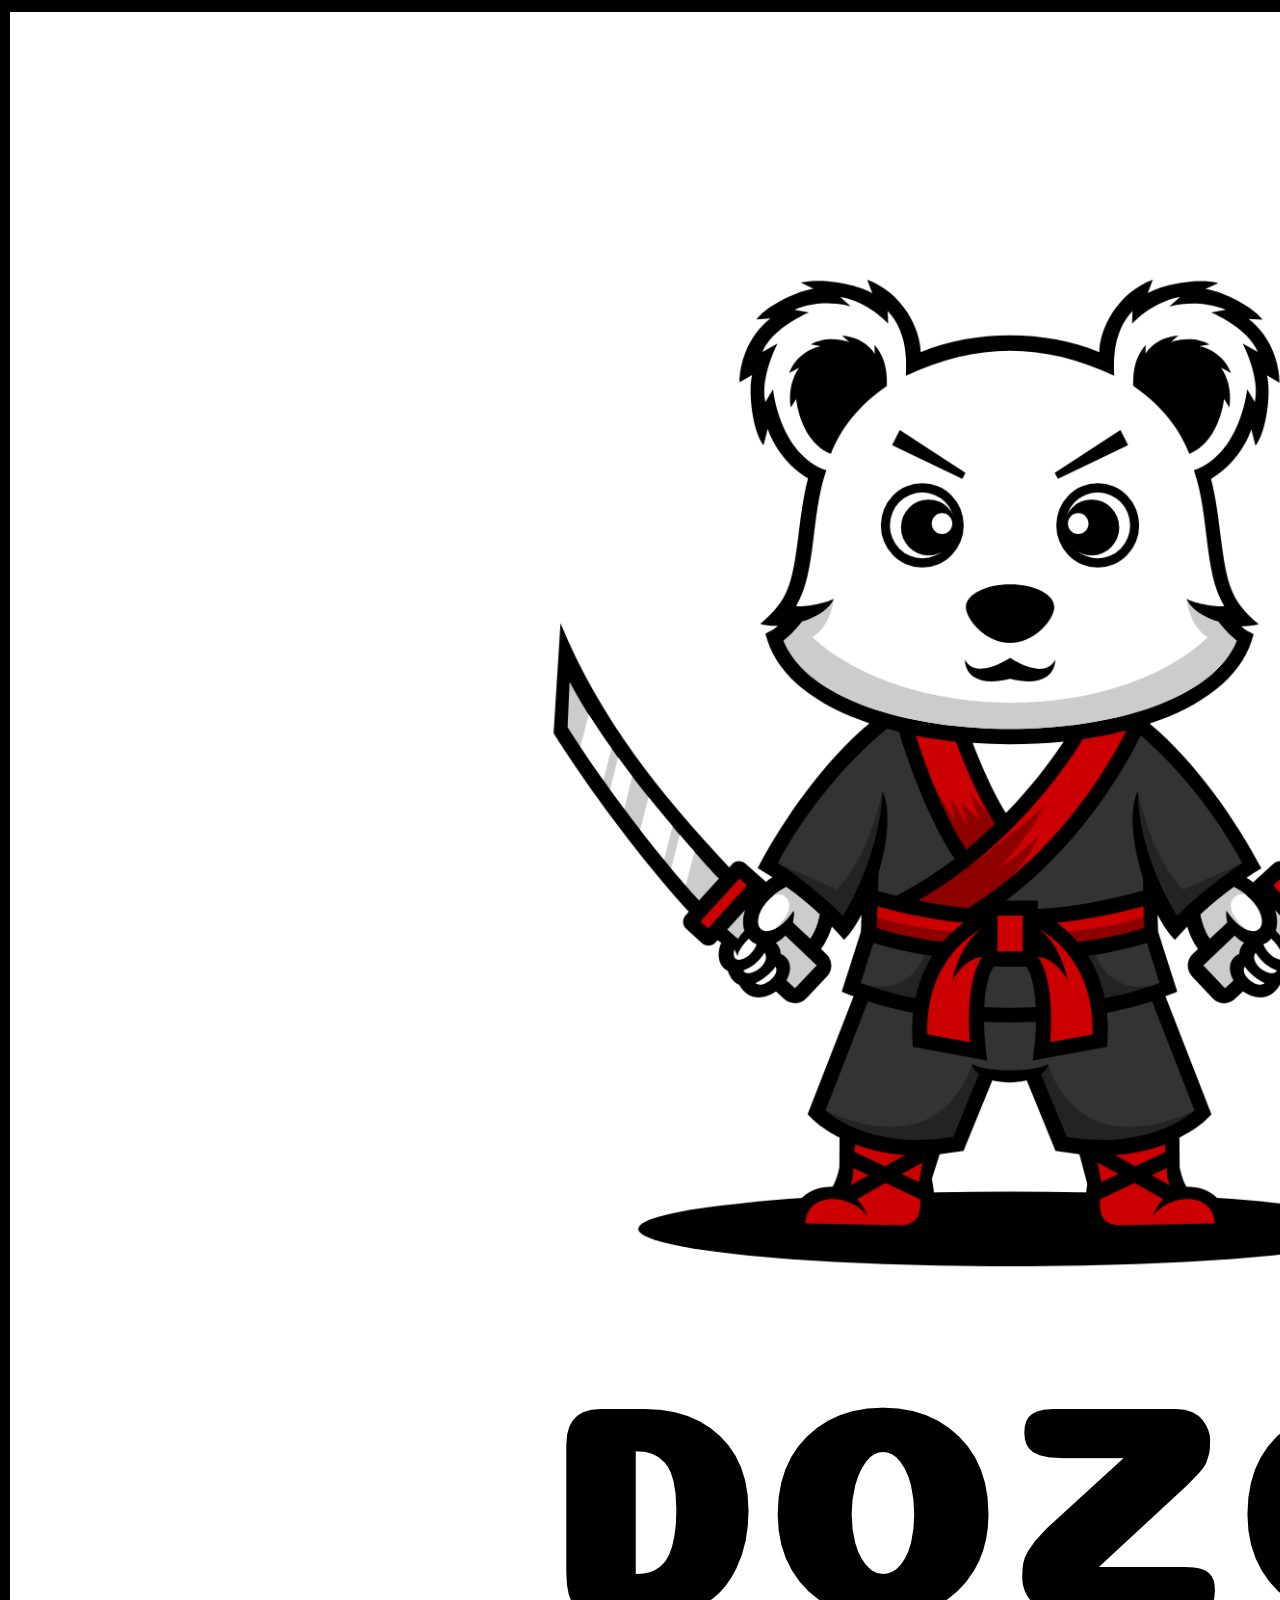
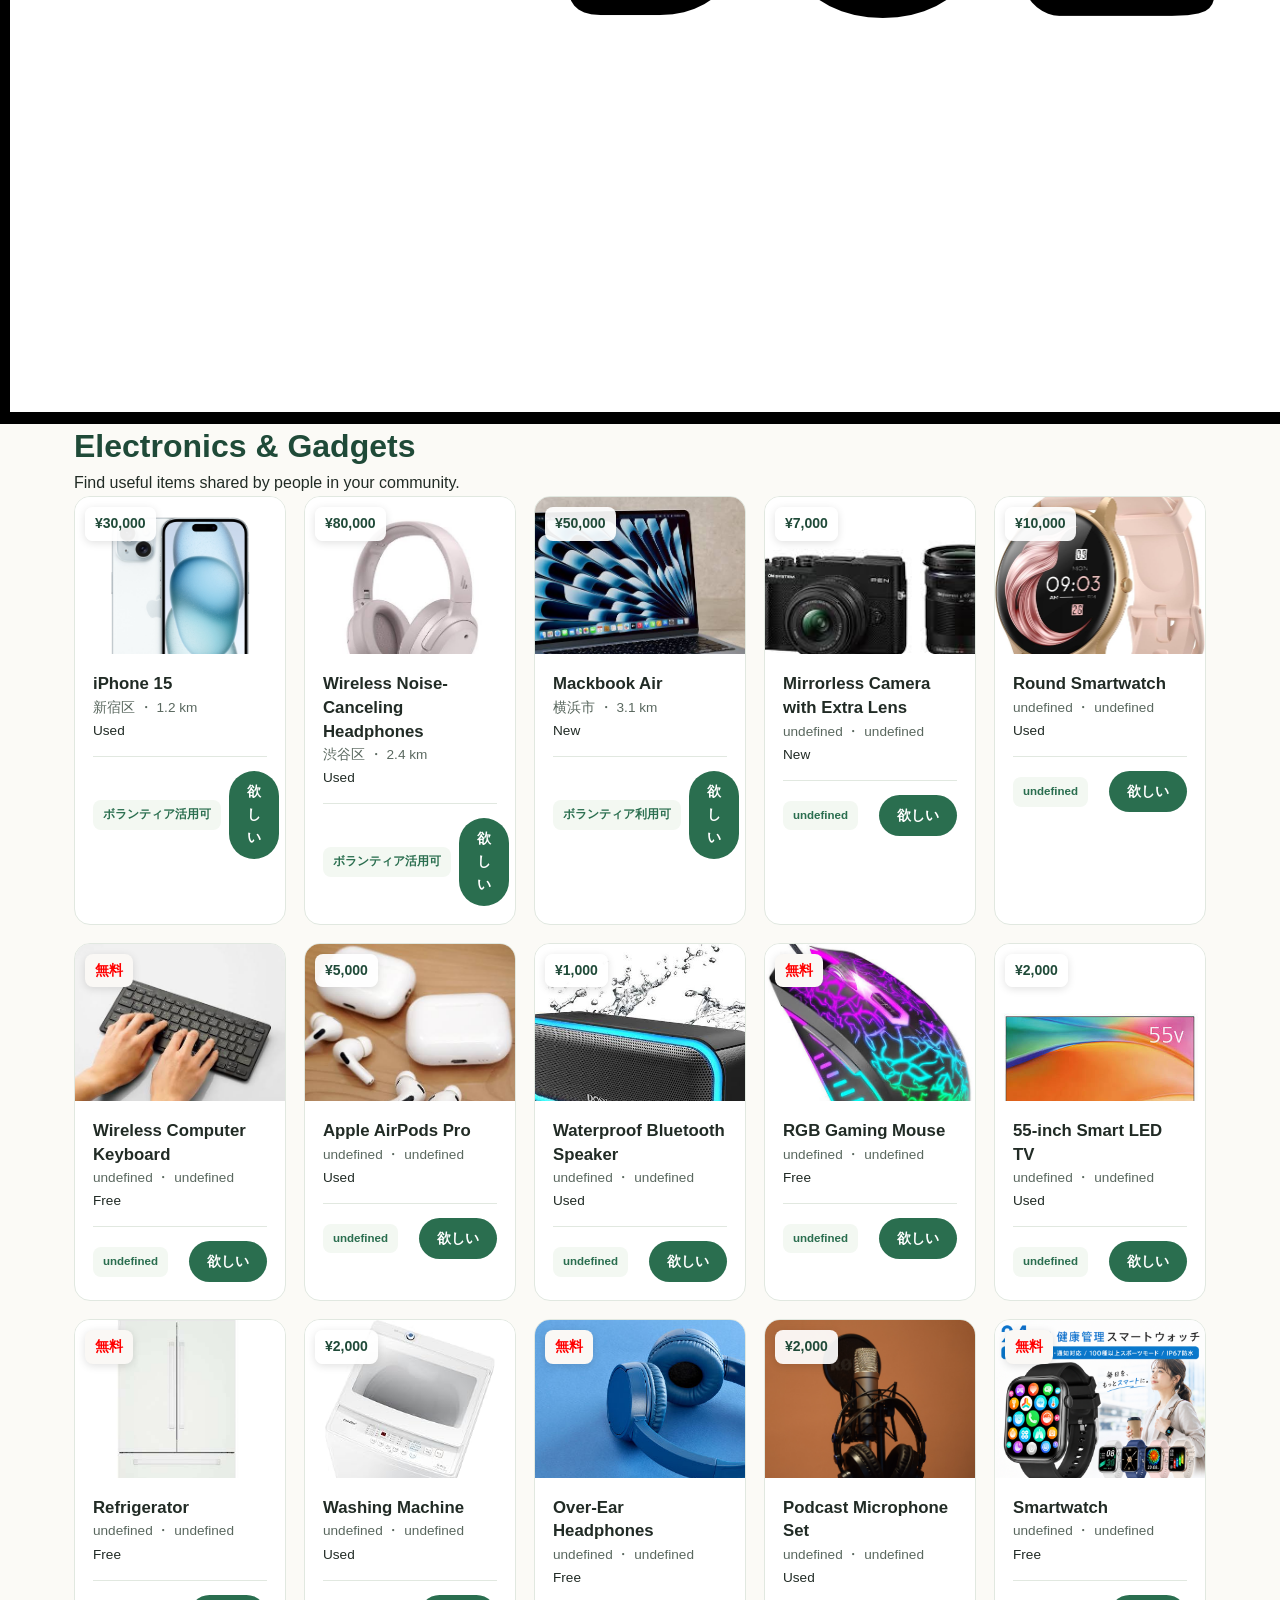
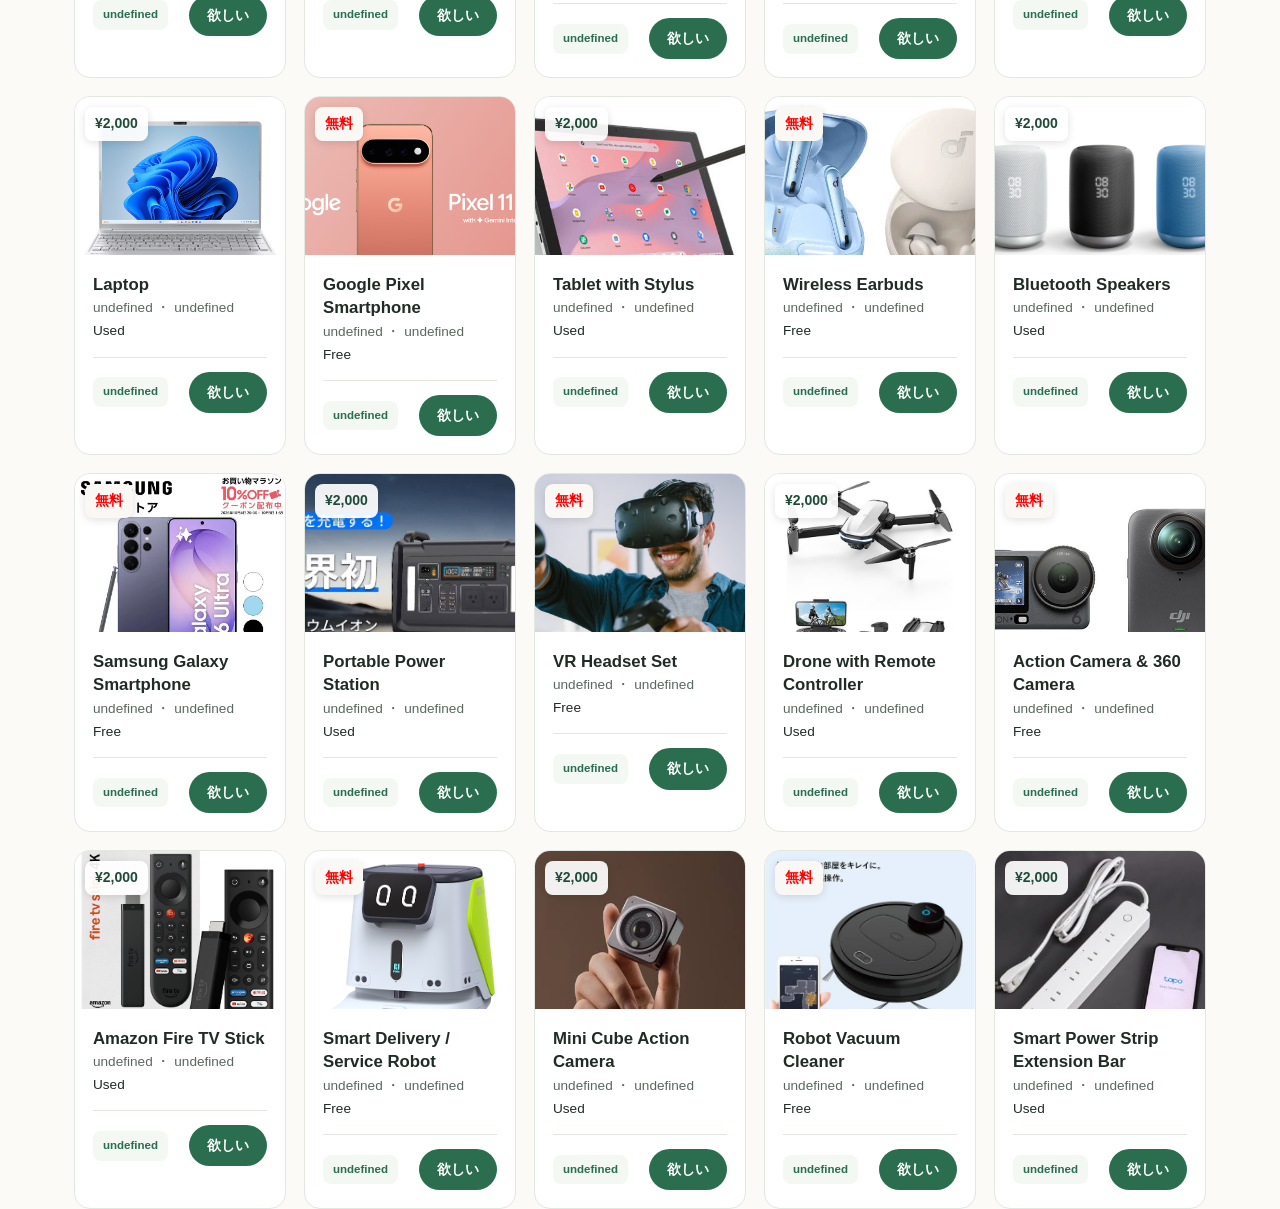
<file: category.html>
<!DOCTYPE html>
<html lang="en">

<head>
    <meta charset="UTF-8">
    <meta name="viewport" content="width=device-width, initial-scale=1.0">

    <title>Category - Mottainai Connect</title>

    <!-- Main CSS -->
    <link rel="stylesheet" href="css/style.css">

    <!-- Product Card CSS -->
    <link rel="stylesheet" href="css/product-card.css">
</head>

<body>

    <!-- ===== Header ===== -->
    <header id="site-header"></header>


    <!-- ===== Category Page ===== -->
    <main class="category-page">

        <div class="container">

            <!-- Category title -->
            <div class="category-heading">
                <h1 id="category-title">
                    Electronics & Gadgets
                </h1>

                <p id="category-description">
                    Find useful items shared by people in your community.
                </p>
            </div>


            <!-- ===== Product Grid ===== -->
            <section class="category-products">

                <div class="product-grid" id="product-grid">
                    <!-- Products will be added by JavaScript -->
                </div>

            </section>

        </div>

    </main>


<!-- Shared Scripts -->
<script src="js/lang.js"></script>
<script src="js/storage.js"></script>
<script src="js/components.js"></script>

<!-- Product Data -->
<script src="js/products/electronics.js"></script>
<script src="js/products/clothing.js"></script>
<script src="js/products/books.js"></script>
<script src="js/products/household.js"></script>
<script src="js/products/toys.js"></script>
<script src="js/products/furniture.js"></script>
<script src="js/products/bedding.js"></script>
<script src="js/products/sports.js"></script>
<script src="js/products/hobby.js"></script>
<script src="js/products/indoor.js"></script>

<!-- Product Card Function (NEW) -->
<script src="js/product-card.js"></script>

<!-- Category Page -->
<script src="js/category.js"></script>

</body>
</html>
</file>
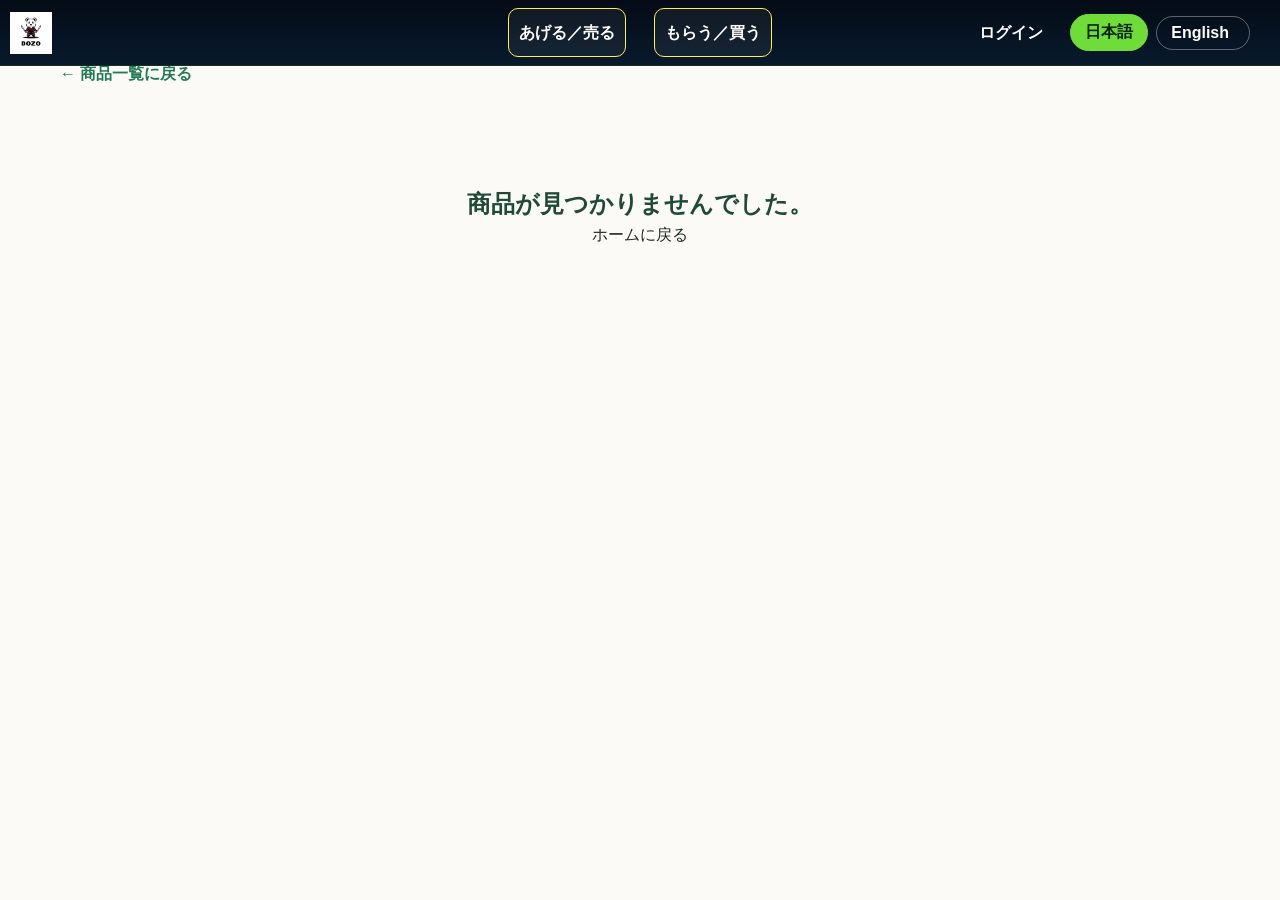
<file: product-details.html>
<!DOCTYPE html>
<html lang="ja">

<head>
    <meta charset="UTF-8">
    <meta name="viewport" content="width=device-width, initial-scale=1.0">

    <title>Product Details - Mottainai Connect</title>

    <link rel="stylesheet" href="css/style.css">
    <link rel="stylesheet" href="css/navbar.css">
    <link rel="stylesheet" href="css/product-details.css">
</head>

<body>

    <div id="site-header"></div>

    <main class="product-details-container">

        <a href="index.html" class="back-link">
            ← 商品一覧に戻る
        </a>

        <div id="product-details">
            <!-- Product information will appear here -->
        </div>

    </main>

<!-- Shared Scripts -->
<script src="js/lang.js"></script>
<script src="js/storage.js"></script>
<script src="js/components.js"></script>

<!-- Product Data -->
<script src="js/products/electronics.js"></script>
<script src="js/products/clothing.js"></script>
<script src="js/products/books.js"></script>
<script src="js/products/household.js"></script>
<script src="js/products/toys.js"></script>
<script src="js/products/furniture.js"></script>
<script src="js/products/bedding.js"></script>
<script src="js/products/sports.js"></script>
<script src="js/products/hobby.js"></script>
<script src="js/products/indoor.js"></script>

<!-- Product Details Logic -->
<script src="js/product-details.js"></script>

</body>
</html>
</file>
<file: css/style.css>
/* ==========================================================================
   Mottainai Connect ― メインスタイルシート
   設計思想:
   ・グリーン（信頼・エコ）＋ 柿色（persimmon / 温かみ）の2トーン配色
   ・見出しは丸みのあるゴシック体、本文は多言語対応フォント
   ・角丸やシャドウは「意味のある場所」だけに使い、統一感を出す
   ========================================================================== */

/* --------------------------------------------------------------------
   0. デザイントークン（色・フォント・余白をここで一括管理）
   -------------------------------------------------------------------- */
:root {
    /* 色 */
    --green-900: #1f4a38;
    --green-700: #2a6e4f;
    --green-600: #327d5a;
    --green-500: #3f9a70;
    --green-100: #e7f0e8;
    --green-50:  #f3f8f2;

    --kaki-600: #c1652f;   /* 柿色：あげる／CTA の差し色 */
    --kaki-700: #a34f22;

    --indigo-600: #445a99; /* もらう用の落ち着いた藍色 */
    --indigo-700: #35477a;

    --paper: #fbfaf6;      /* 背景（純白よりわずかに温かい） */
    --surface: #ffffff;
    --ink: #212b25;        /* 本文・見出し色（純黒を避ける） */
    --ink-soft: #5a685f;
    --line: #e1e8e0;

    /* フォント */
    --font-display: 'Zen Maru Gothic', 'Noto Sans JP', 'Noto Sans Bengali', 'Noto Sans Devanagari', 'Noto Sans SC', 'Noto Sans Tamil', 'Noto Sans Myanmar', 'Noto Sans KR', 'Noto Sans', sans-serif;
    --font-body: 'Noto Sans JP', 'Noto Sans Bengali', 'Noto Sans Devanagari', 'Noto Sans SC', 'Noto Sans Tamil', 'Noto Sans Myanmar', 'Noto Sans KR', 'Noto Sans', sans-serif;

    /* 余白・角丸 */
    --radius-sm: 8px;
    --radius-md: 14px;
    --radius-pill: 999px;
    --shadow-sm: 0 2px 8px rgba(31, 74, 56, 0.08);
    --shadow-md: 0 12px 28px rgba(31, 74, 56, 0.12);
    --section-space: 88px;
}

/* --------------------------------------------------------------------
   1. リセット & 基本設定
   -------------------------------------------------------------------- */
* { margin: 0; padding: 0; box-sizing: border-box; }

html { scroll-behavior: smooth; }

body {
    background-color: var(--paper);
    font-family: var(--font-body);
    color: var(--ink);
    line-height: 1.7;
    font-size: 16px;
    -webkit-font-smoothing: antialiased;
}

h1, h2, h3, h4 {
    font-family: var(--font-display);
    color: var(--green-900);
    line-height: 1.4;
    font-weight: 700;
}

a { color: inherit; text-decoration: none; }

img { max-width: 100%; display: block; }

button { font-family: inherit; }

/* ふりがな（ruby）の見た目調整 */
/* ruby { ruby-position: over; }
rt {
    font-size: 0.5em;
    color: inherit;
    opacity: 0.75;
    letter-spacing: 0.02em;
} */

/* キーボード操作時のフォーカスを見やすく */
a:focus-visible,
button:focus-visible,
input:focus-visible,
summary:focus-visible {
    outline: 3px solid var(--green-500);
    outline-offset: 2px;
}

/* 動きを減らす設定をしているユーザーへの配慮 */
@media (prefers-reduced-motion: reduce) {
    * { animation: none !important; transition: none !important; }
    html { scroll-behavior: auto; }
}

.container {
    width: 100%;
    max-width: 1180px;
    margin: 0 auto;
    padding: 0 24px;
}
.max-width-md { max-width: 720px; }

.section-title {
    font-size: clamp(1.5rem, 2.6vw, 2rem);
    text-align: center;
    margin-bottom: 40px;
}

/* --------------------------------------------------------------------
   2. ヘッダー
   -------------------------------------------------------------------- */
.main-header {
    background-color: var(--surface);
    border-bottom: 1px solid var(--line);
    position: sticky;
    top: 0;
    z-index: 100;
}

.header-container {
    width: 100%;
    display: flex;
    align-items: center;
    justify-content: space-between;
    gap: 24px;
    padding: 12px 16px 12px 10px;
}

.logo {
    display: flex;
    align-items: center;
    gap: 10px;
    font-family: var(--font-display);
    font-weight: 700;
    font-size: 1.25rem;
    color: #ffffff;
    flex-shrink: 0;
    margin: 0;
    padding-left: 0;
}
.logo-icon {
    display: inline-flex;
    align-items: center;
    justify-content: center;
    width: 38px;
    height: 38px;
    border-radius: 50%;
    background: var(--green-100);
    color: var(--green-700);
    font-size: 1.05rem;
}
.logo-text em { font-style: normal; color: var(--kaki-600); }

.main-nav {
    display: flex;
    align-items: center;
    gap: 28px;
    font-size: 0.95rem;
    font-weight: 500;
}
.main-nav a { color: var(--ink-soft); transition: color 0.15s; }
.main-nav a:hover { color: var(--green-700); }
.main-nav .nav-cta-give,
.main-nav .nav-cta-receive {
    padding: 8px 16px;
    border-radius: var(--radius-pill);
    font-weight: 700;
    color: #fff !important;
}
.main-nav .nav-cta-give { background: var(--kaki-600); }
.main-nav .nav-cta-give:hover { background: var(--kaki-700); }
.main-nav .nav-cta-receive { background: var(--indigo-600); }
.main-nav .nav-cta-receive:hover { background: var(--indigo-700); }

.header-right { display: flex; align-items: center; gap: 12px; }

.lang-buttons { display: flex; align-items: center; gap: 8px; }

.btn-lang {
    background-color: var(--green-50);
    color: var(--green-900);
    border: 1px solid var(--line);
    padding: 7px 14px;
    border-radius: var(--radius-pill);
    font-size: 0.85rem;
    font-weight: 600;
    cursor: pointer;
    transition: background-color 0.15s, color 0.15s;
    display: flex;
    align-items: center;
    gap: 6px;
}
.btn-lang:hover { background-color: var(--green-100); }
.btn-lang.active { background-color: var(--green-700); color: #fff; border-color: var(--green-700); }

.dropdown { position: relative; }
.dropdown-content {
    display: none;
    position: absolute;
    right: 0;
    top: calc(100% + 8px);
    background: var(--surface);
    min-width: 170px;
    max-height: 320px;
    overflow-y: auto;
    box-shadow: var(--shadow-md);
    border-radius: var(--radius-sm);
    border: 1px solid var(--line);
    z-index: 100;
}
.dropdown-content button {
    display: block;
    width: 100%;
    padding: 10px 16px;
    border: none;
    background: none;
    text-align: left;
    font-size: 0.875rem;
    color: var(--ink);
    cursor: pointer;
}
.dropdown-content button:hover { background: var(--green-50); color: var(--green-700); }
.dropdown:hover .dropdown-content,
.dropdown:focus-within .dropdown-content { display: block; }

.menu-toggle {
    display: none;
    border: none;
    background: none;
    font-size: 1.4rem;
    color: var(--green-900);
    cursor: pointer;
    padding: 4px 8px;
}

.mobile-nav {
    display: none;
    flex-direction: column;
    border-top: 1px solid var(--line);
    background: var(--surface);
}
.mobile-nav a {
    padding: 14px 24px;
    border-bottom: 1px solid var(--line);
    font-weight: 500;
    color: var(--ink);
}
.mobile-nav.open { display: flex; }

/* --------------------------------------------------------------------
   3. ヒーロー / 検索セクション
   -------------------------------------------------------------------- */
.hero-section {
    position: relative;
    overflow: hidden;
    background: linear-gradient(180deg, var(--green-50) 0%, var(--paper) 100%);
    padding: 64px 0 56px;
    border-bottom: 1px solid var(--line);
}

/* 有機的な「葉っぱ」型のシルエットで、リサイクル／循環のイメージを表現 */
.hero-shape {
    position: absolute;
    top: -120px;
    right: -140px;
    width: 480px;
    height: 480px;
    background: radial-gradient(circle at 30% 30%, var(--green-100), transparent 70%);
    border-radius: 42% 58% 65% 35% / 45% 40% 60% 55%;
    z-index: 0;
}

.hero-inner {
    position: relative;
    z-index: 1;
    text-align: center;
}

.hero-title {
    font-size: clamp(1.6rem, 4vw, 2.4rem);
    max-width: 720px;
    margin: 0 auto 16px;
}

.hero-subtitle {
    font-family: var(--font-body);
    font-weight: 400;
    color: var(--ink-soft);
    font-size: 1.05rem;
    max-width: 560px;
    margin: 0 auto 32px;
}

/* ---------- Search box (Amazon style) ---------- */

.sr-only {
    position: absolute; width: 1px; height: 1px; padding: 0; margin: -1px;
    overflow: hidden; clip: rect(0, 0, 0, 0); white-space: nowrap; border: 0;
}

.search-box {
    display: flex;
    align-items: center;

    width: 100%;
    max-width: 940px;
    margin: 0 auto;
    padding: 0;
    overflow: hidden;

    background: #fff;
    border: 2px solid var(--green-600);
    border-radius: var(--radius-pill);
    box-shadow: 0 2px 6px rgba(0, 0, 0, 0.25);

    transition: border-color 0.15s ease, box-shadow 0.15s ease;
}

.search-box:focus-within {
    border-color: var(--green-600);
    box-shadow: 0 0 0 3px var(--green-900);
}

.location-button {
    display: flex;
    align-items: center;
    justify-content: center;
    flex-shrink: 0;

    width: 56px;
    height: 48px;

    color: #555;
    background: #e6e6e6;
    border: none;
    border-right: 1px solid #cdcdcd;
    cursor: pointer;
    font-size: 1.1rem;

    transition: background-color 0.2s ease;
}

.location-button:hover { background: #d4d4d4; color: #111; }

.search-input {
    flex: 1;
    min-width: 0;
    height: 48px;
    padding: 0 14px;

    border: none;
    outline: none;
    background: #fff;

    color: #111;
    font-size: 1rem;
    font-family: inherit;
}
.search-input::placeholder { color: #767676; }

.btn-search {
    display: flex;
    align-items: center;
    justify-content: center;
    flex-shrink: 0;

    width: 56px;
    height: 48px;
    padding: 0;

    border: none;
    background: var(--green-500);
    color: #ffffff;
    font-size: 1.25rem;
    cursor: pointer;

    transition: background-color 0.2s ease;
}
.btn-search:hover { background: var(--green-600); }

.hero-stats {
    display: flex;
    justify-content: center;
    gap: 40px;
    margin-top: 44px;
    flex-wrap: wrap;
}
.hero-stat { display: flex; flex-direction: column; align-items: center; gap: 2px; }
.hero-stat-num { font-family: var(--font-display); font-size: 1.6rem; font-weight: 700; color: var(--green-800, var(--green-700)); }
.hero-stat-num .yen { font-size: 0.85rem; margin-left: 2px; }
.hero-stat-label { font-size: 0.8rem; color: var(--ink-soft); }

/* --------------------------------------------------------------------
   Category section
   -------------------------------------------------------------------- */
.category-section { background: var(--surface); }

.cat-tabs {
    display: flex;
    justify-content: center;
    gap: 36px;
    padding: 18px 24px;
    border-bottom: 1px solid var(--line);
    overflow-x: auto;          /* mobile e scroll hobe */
    white-space: nowrap;
}
.cat-tabs a { color: var(--ink-soft); font-size: 1.1rem; }
.cat-tabs a:hover { color: var(--green-700); }

.cat-grid {
    display: grid;
    grid-template-columns: repeat(2, 1fr);
    gap: 16px;
    padding-top: 28px;
    padding-bottom: 28px;
}
.cat-card {
    display: flex;
    flex-direction: column;
    border: 2px solid var(--ink);
    border-radius: var(--radius-md);
    overflow: hidden;
    background: var(--surface);
    transition: border-color 0.15s, box-shadow 0.15s;
}
.cat-card:hover { border-color: var(--neon); box-shadow: var(--shadow-md); }
.cat-title {
    padding: 16px;
    text-align: center;
    background: #f4f4f4;
    color: var(--ink);
}
.cat-card img { width: 100%; aspect-ratio: 4 / 3; object-fit: cover; }

@media (min-width: 720px) { .cat-grid { grid-template-columns: repeat(3, 1fr); } }
@media (min-width: 980px) { .cat-grid { grid-template-columns: repeat(4, 1fr); } }

/* --------------------------------------------------------------------
   4. あげる／もらう アクションカード
   -------------------------------------------------------------------- */
.action-section { padding: var(--section-space) 0 16px; }

.action-grid {
    display: grid;
    grid-template-columns: 1fr;
    gap: 20px;
    max-width: 900px;
    margin: 0 auto;
}
@media (min-width: 720px) {
    .action-grid { grid-template-columns: repeat(2, 1fr); }
}

.btn-action {
    display: flex;
    align-items: center;
    gap: 18px;
    padding: 28px;
    border-radius: var(--radius-md);
    background: var(--surface);
    border: 1px solid var(--line);
    box-shadow: var(--shadow-sm);
    color: var(--ink);
    transition: transform 0.18s ease, box-shadow 0.18s ease, border-color 0.18s ease;
}
.btn-action:hover { transform: translateY(-3px); box-shadow: var(--shadow-md); }

.btn-give:hover { border-color: var(--kaki-600); }
.btn-receive:hover { border-color: var(--indigo-600); }

.action-icon {
    flex-shrink: 0;
    width: 60px;
    height: 60px;
    border-radius: 50%;
    display: flex;
    align-items: center;
    justify-content: center;
    font-size: 1.5rem;
    color: #fff;
}
.btn-give .action-icon { background: var(--kaki-600); }
.btn-receive .action-icon { background: var(--indigo-600); }

.action-body { display: flex; flex-direction: column; gap: 4px; flex: 1; }
.action-text { font-size: 1.15rem; font-weight: 700; color: var(--green-900); }
.action-desc { font-size: 0.85rem; color: var(--ink-soft); }
.action-arrow { color: var(--ink-soft); transition: transform 0.18s; }
.btn-action:hover .action-arrow { transform: translateX(4px); color: var(--green-700); }

/* --------------------------------------------------------------------
   5. 使い方セクション（①→②→③）
   -------------------------------------------------------------------- */
.how-section { padding: var(--section-space) 0; background: var(--green-50); }

.how-grid {
    display: flex;
    align-items: stretch;
    justify-content: center;
    gap: 12px;
    flex-wrap: wrap;
}
.how-step {
    background: var(--surface);
    border: 1px solid var(--line);
    border-radius: var(--radius-md);
    padding: 28px 22px;
    width: 240px;
    text-align: center;
    position: relative;
}
.how-num {
    position: absolute;
    top: -14px;
    left: 50%;
    transform: translateX(-50%);
    background: var(--green-700);
    color: #fff;
    width: 28px;
    height: 28px;
    border-radius: 50%;
    font-size: 0.85rem;
    font-weight: 700;
    display: flex;
    align-items: center;
    justify-content: center;
}
.how-icon { font-size: 1.8rem; color: var(--green-600); margin: 10px 0 14px; }
.how-step h3 { font-size: 1.05rem; margin-bottom: 8px; }
.how-step p { font-size: 0.88rem; color: var(--ink-soft); }
.how-connector { display: flex; align-items: center; color: var(--line); font-size: 1.2rem; }

@media (max-width: 720px) {
    .how-grid { flex-direction: column; align-items: center; }
    .how-connector { transform: rotate(90deg); margin: -4px 0; }
}

/* --------------------------------------------------------------------
   6. 近くのアイテム（商品カード）
   -------------------------------------------------------------------- */
.products-section { padding: var(--section-space) 0; }

.section-heading {
    font-size: 1.2rem;
    color: var(--green-900);
    margin-bottom: 26px;
    display: flex;
    align-items: center;
    gap: 8px;
}
.pin-icon { color: var(--kaki-600); }

.products-grid {
    display: grid;
    grid-template-columns: 1fr;
    gap: 24px;
}
@media (min-width: 620px) { .products-grid { grid-template-columns: repeat(2, 1fr); } }
@media (min-width: 980px) { .products-grid { grid-template-columns: repeat(3, 1fr); } }

.product-card {
    background: var(--surface);
    border: 1px solid var(--line);
    border-radius: var(--radius-md);
    overflow: hidden;
    display: flex;
    flex-direction: column;
    transition: box-shadow 0.18s ease, transform 0.18s ease;
}
.product-card:hover { box-shadow: var(--shadow-md); transform: translateY(-2px); }

.card-image-box { position: relative; overflow: hidden; aspect-ratio: 4 / 3; }
.product-image { width: 100%; height: 100%; object-fit: cover; transition: transform 0.35s ease; }
.product-card:hover .product-image { transform: scale(1.06); }

.badge {
    position: absolute;
    top: 10px;
    left: 10px;
    font-size: 0.72rem;
    font-weight: 700;
    padding: 5px 12px;
    border-radius: var(--radius-pill);
    color: #fff;
}
.badge-free { background-color: var(--green-600); }
.badge-price { background-color: var(--kaki-600); }

.card-body { padding: 18px; display: flex; flex-direction: column; gap: 14px; flex: 1; }
.product-title { font-size: 1.05rem; color: var(--ink); }
.product-meta { font-size: 0.85rem; color: var(--ink-soft); }

.card-footer {
    border-top: 1px solid var(--line);
    padding-top: 14px;
    display: flex;
    align-items: center;
    justify-content: space-between;
    gap: 8px;
    margin-top: auto;
}
.volunteer-badge {
    font-size: 0.72rem;
    background: var(--green-50);
    color: var(--green-700);
    padding: 5px 10px;
    border-radius: var(--radius-sm);
    font-weight: 600;
    white-space: nowrap;
}
.btn-take {
    background: var(--green-700);
    color: #fff;
    border: none;
    padding: 9px 18px;
    border-radius: var(--radius-pill);
    font-size: 0.85rem;
    font-weight: 700;
    cursor: pointer;
    transition: background-color 0.15s;
}
.btn-take:hover { background: var(--green-900); }

/* --------------------------------------------------------------------
   7. ボランティアセクション
   -------------------------------------------------------------------- */
.volunteer-section {
    background: var(--indigo-700);
    color: #fff;
    padding: var(--section-space) 0;
}
.volunteer-inner {
    display: flex;
    align-items: center;
    gap: 40px;
    flex-wrap: wrap;
}
.volunteer-icon {
    flex-shrink: 0;
    width: 96px;
    height: 96px;
    border-radius: 50%;
    background: rgba(255,255,255,0.12);
    display: flex;
    align-items: center;
    justify-content: center;
    font-size: 2.4rem;
}
.volunteer-text { flex: 1; min-width: 260px; }
.volunteer-text h2 { color: #fff; font-size: 1.5rem; margin-bottom: 12px; }
.volunteer-text p { color: rgba(255,255,255,0.88); margin-bottom: 10px; max-width: 560px; }
.volunteer-bonus { font-weight: 600; display: flex; align-items: center; gap: 8px; color: #ffe9d6 !important; }
.btn-cta-volunteer {
    margin-top: 18px;
    background: var(--kaki-600);
    color: #fff;
    border: none;
    padding: 13px 28px;
    border-radius: var(--radius-pill);
    font-weight: 700;
    font-size: 0.95rem;
    cursor: pointer;
    transition: background-color 0.15s;
}
.btn-cta-volunteer:hover { background: var(--kaki-700); }

/* --------------------------------------------------------------------
   8. Mottainai Connectとは？ / 統計
   -------------------------------------------------------------------- */
.about-section { padding: var(--section-space) 0; text-align: center; }
.about-body {
    max-width: 680px;
    margin: 0 auto 48px;
    color: var(--ink-soft);
    font-size: 1rem;
}

.stats-grid {
    display: grid;
    grid-template-columns: 1fr;
    gap: 20px;
    max-width: 820px;
    margin: 0 auto;
}
@media (min-width: 680px) { .stats-grid { grid-template-columns: repeat(3, 1fr); } }

.stat-card {
    background: var(--green-50);
    border-radius: var(--radius-md);
    padding: 30px 20px;
    display: flex;
    flex-direction: column;
    align-items: center;
    gap: 8px;
}
.stat-icon { font-size: 1.6rem; color: var(--green-600); margin-bottom: 4px; }
.stat-num { font-family: var(--font-display); font-size: 1.7rem; font-weight: 700; color: var(--green-900); }
.stat-label { font-size: 0.85rem; color: var(--ink-soft); }

/* --------------------------------------------------------------------
   9. 安全ガイドライン
   -------------------------------------------------------------------- */
.safety-section { padding: var(--section-space) 0; background: var(--green-50); }
.safety-grid {
    display: grid;
    grid-template-columns: 1fr;
    gap: 18px;
    max-width: 900px;
    margin: 0 auto;
}
@media (min-width: 680px) { .safety-grid { grid-template-columns: repeat(2, 1fr); } }
.safety-item {
    display: flex;
    align-items: flex-start;
    gap: 16px;
    background: var(--surface);
    border: 1px solid var(--line);
    border-radius: var(--radius-md);
    padding: 20px;
}
.safety-item i { color: var(--green-600); font-size: 1.2rem; margin-top: 2px; }
.safety-item p { font-size: 0.9rem; color: var(--ink-soft); }

/* --------------------------------------------------------------------
   10. FAQ
   -------------------------------------------------------------------- */
.faq-section { padding: var(--section-space) 0; }
.faq-item {
    border-bottom: 1px solid var(--line);
    padding: 18px 4px;
}
.faq-item summary {
    cursor: pointer;
    font-weight: 700;
    color: var(--green-900);
    list-style: none;
    display: flex;
    align-items: center;
    justify-content: space-between;
}
.faq-item summary::-webkit-details-marker { display: none; }
.faq-item summary::after {
    content: "\002B";
    font-size: 1.3rem;
    color: var(--green-600);
    transition: transform 0.15s;
}
.faq-item[open] summary::after { content: "\2212"; }
.faq-item p { margin-top: 12px; color: var(--ink-soft); font-size: 0.92rem; }

/* --------------------------------------------------------------------
   11. 最終CTA
   -------------------------------------------------------------------- */
.final-cta-section {
    background: var(--green-900);
    color: #fff;
    padding: var(--section-space) 0;
    text-align: center;
}
.final-cta-inner h2 { color: #fff; font-size: clamp(1.4rem, 3vw, 1.9rem); margin-bottom: 14px; }
.final-cta-inner p { color: rgba(255,255,255,0.82); max-width: 520px; margin: 0 auto 32px; }
.final-cta-buttons {
    display: flex;
    justify-content: center;
    gap: 16px;
    flex-wrap: wrap;
}
.btn-cta-solid, .btn-cta-outline {
    padding: 13px 28px;
    border-radius: var(--radius-pill);
    font-weight: 700;
    font-size: 0.95rem;
    transition: transform 0.15s, background-color 0.15s;
}
.btn-cta-solid { background: var(--kaki-600); color: #fff; }
.btn-cta-solid:hover { background: var(--kaki-700); }
.btn-cta-outline { border: 1.5px solid rgba(255,255,255,0.5); color: #fff; }
.btn-cta-outline:hover { border-color: #fff; transform: translateY(-2px); }

/* --------------------------------------------------------------------
   12. フッター
   -------------------------------------------------------------------- */
.site-footer { background: var(--surface); border-top: 1px solid var(--line); padding-top: 48px; }
.footer-grid {
    display: grid;
    grid-template-columns: 1fr;
    gap: 32px;
    padding-bottom: 32px;
}
@media (min-width: 720px) { .footer-grid { grid-template-columns: 2fr 1fr 1fr; } }
.footer-brand { display: flex; flex-direction: column; gap: 10px; }
.footer-brand .logo-text { font-family: var(--font-display); font-weight: 700; color: var(--green-900); }
.footer-brand p { color: var(--ink-soft); font-size: 0.88rem; max-width: 320px; }
.footer-links, .footer-contact { display: flex; flex-direction: column; gap: 10px; }
.footer-links h4, .footer-contact h4 { font-size: 0.95rem; color: var(--green-900); margin-bottom: 4px; }
.footer-links a { color: var(--ink-soft); font-size: 0.88rem; }
.footer-links a:hover { color: var(--green-700); }
.footer-contact p { color: var(--ink-soft); font-size: 0.88rem; }
.footer-bottom {
    border-top: 1px solid var(--line);
    text-align: center;
    padding: 18px 0;
    font-size: 0.8rem;
    color: var(--ink-soft);
}

/* --------------------------------------------------------------------
   13. モバイル対応（スマートフォン）
   -------------------------------------------------------------------- */
@media (max-width: 900px) {
    .main-nav { display: none; }
    .menu-toggle { display: inline-flex; align-items: center; }
}

@media (max-width: 480px) {
    .container { padding: 0 18px; }
    :root { --section-space: 60px; }
    .search-input { font-size: 0.95rem; }
    .hero-stats { gap: 24px; }
    .volunteer-inner { text-align: center; justify-content: center; }
    .volunteer-icon { margin: 0 auto; }
}

/* ============================================================
   10. Shared form system
   ------------------------------------------------------------
   Give / Receive / Login / Signup all use the same visual language.
   ============================================================ */
.form-body { min-height: 100vh; background: linear-gradient(180deg, var(--green-50), var(--paper)); }
.form-page { min-height: calc(100vh - 73px); padding: 56px 20px 80px; }
.form-card { width: min(100%, 680px); margin: 0 auto; background: var(--surface); border: 1px solid var(--line); border-radius: 22px; box-shadow: var(--shadow-md); padding: 36px; position: relative; overflow: hidden; }
.form-card::before { content:""; position:absolute; inset:0 0 auto; height:5px; background: linear-gradient(90deg,var(--kaki-600),var(--green-600),var(--indigo-600)); }
.form-heading-icon { width:58px;height:58px;margin:4px auto 14px;border-radius:18px;background:var(--green-100);color:var(--green-700);display:grid;place-items:center;font-size:1.35rem; }
.eyebrow { text-align:center; color:var(--green-700); font-size:.82rem; font-weight:800; letter-spacing:.08em; text-transform:uppercase; margin-bottom:5px; }
.form-title { text-align:center; margin-bottom:10px; font-size:clamp(1.5rem,3vw,2rem); }
.form-intro { text-align:center; color:var(--ink-soft); max-width:560px; margin:0 auto 28px; font-size:.94rem; }
.back-home { display:inline-flex;align-items:center;gap:7px;color:var(--green-700);font-weight:700;font-size:.88rem;margin-bottom:24px; }
.back-home:hover { color:var(--green-900); }
.form-group { margin-bottom:20px; }
.form-group label { display:block; margin-bottom:7px; font-weight:700; color:var(--ink); font-size:.9rem; }
.form-group input,.form-group select,.form-group textarea { width:100%; padding:13px 14px; border:1px solid var(--line); border-radius:12px; outline:none; background:#fff; color:var(--ink); font:inherit; transition:.18s; }
.form-group input:focus,.form-group select:focus,.form-group textarea:focus { border-color:var(--green-500); box-shadow:0 0 0 4px var(--green-100); }
.form-group textarea { resize:vertical; min-height:110px; }
.form-row { display:grid;grid-template-columns:1fr 1fr;gap:16px; }
.upload-box { position:relative;border:2px dashed #b8c9bd;padding:30px 20px;text-align:center;border-radius:14px;background:var(--green-50);cursor:pointer;transition:.18s; }
.upload-box:hover { border-color:var(--green-600); transform:translateY(-1px); }
.upload-box input[type=file] { position:absolute;inset:0;width:100%;height:100%;opacity:0;cursor:pointer; }
.upload-box i { display:block;font-size:2rem;color:var(--green-600);margin-bottom:8px; }
.upload-box span { color:var(--ink-soft);font-weight:600;font-size:.9rem; }
.photo-count,.photo-error { font-size:.82rem;margin-top:7px; }
.photo-error { color:var(--kaki-700);min-height:1.2em; }
.btn-submit { width:100%;padding:14px 18px;border:0;border-radius:999px;background:linear-gradient(135deg,var(--green-700),var(--green-600));color:#fff;font:inherit;font-weight:800;cursor:pointer;box-shadow:var(--shadow-sm);transition:.18s; }
.btn-submit:hover { transform:translateY(-2px);box-shadow:var(--shadow-md); }
.form-message { display:none;padding:11px 13px;border-radius:11px;background:#fdf1ea;border:1px solid #f2d3bd;color:var(--kaki-700);font-size:.86rem;margin:0 0 15px;text-align:center; }
.form-message.show { display:block; }
.form-message.success { background:var(--green-50);border-color:#bcd9c5;color:var(--green-700); }

/* Better mobile navigation shared by every page. */
@media (max-width: 980px) { .main-nav { display:none; } .header-container { padding:12px 18px; } .menu-toggle { display:block; } .header-right { gap:8px; } }
@media (max-width: 620px) { .header-container { gap:10px; } .logo-text { font-size:1rem; } .lang-buttons { display:none; } .form-page { padding:32px 14px 60px; } .form-card { padding:28px 20px; border-radius:18px; } .form-row { grid-template-columns:1fr;gap:0; } }

.header-logout{border:1px solid var(--line);background:#fff;color:var(--ink-soft);border-radius:999px;padding:7px 12px;font:inherit;font-size:.82rem;font-weight:700;cursor:pointer;transition:.18s}.header-logout:hover{border-color:var(--kaki-600);color:var(--kaki-700);}
@media(max-width:620px){.header-logout{display:none;}}
/* Give page places its card directly under the shared header. */
.form-body > .form-card { margin: 40px auto 70px; }

/* ====================================================================
   DARK THEME OVERRIDE — black nav bar + dark green hero (vectorelements style)
   Ei block ta file er ekdom shesh e thakte hobe, tahole ager style gulo override hobe.
   ==================================================================== */
:root {
    --neon: #6fdc3a;
    --neon-deep: #4cb82a;
    --navy-900: #040b16;
    --navy-800: #081a2c;
}

/* ---------- Nav bar (kalo) ---------- */
.main-header { background-color: #000; border-bottom: none; }
.logo { color: #fff; }
.logo-icon { background: rgba(111, 220, 58, 0.16); color: var(--neon); }
.logo-text em { color: var(--neon); }
.main-nav a { color: rgba(255, 255, 255, 0.88); }
.main-nav a:hover { color: var(--neon); }
.btn-lang {
    background: transparent;
    color: #fff;
    border: 1px solid rgba(255, 255, 255, 0.35);
}
.btn-lang:hover { background: rgba(255, 255, 255, 0.12); }
.btn-lang.active { background: var(--neon); color: #05210a; border-color: var(--neon); }
.header-logout {
    background: transparent;
    color: #fff;
    border: 1px solid rgba(255, 255, 255, 0.45);
    border-radius: 8px;
}
.header-logout:hover { border-color: var(--neon); color: var(--neon); }
.menu-toggle { color: #fff; }
.mobile-nav { background: #0a0a0a; border-top: 1px solid rgba(255, 255, 255, 0.12); }
.mobile-nav a { color: #fff; border-bottom-color: rgba(255, 255, 255, 0.1); }

/* ---------- Hero (dark navy + green glow) ---------- */
.hero-section {
    background:
        radial-gradient(ellipse at 50% 120%, rgba(60, 150, 40, 0.28), transparent 60%),
        linear-gradient(180deg, var(--navy-800) 0%, var(--navy-900) 100%);
    padding: 96px 0 84px;
    min-height: 480px;
    border-bottom: none;
}

/* Bam dike: glowing green circle */
.hero-section::before {
    content: "";
    position: absolute;
    left: -140px;
    top: 34%;
    width: 460px;
    height: 460px;
    border-radius: 50%;
    background: radial-gradient(circle at 30% 30%, rgba(120, 230, 70, 0.55), rgba(40, 120, 30, 0.35) 55%, transparent 75%);
    border: 1px solid rgba(190, 255, 160, 0.35);
    box-shadow: 0 0 80px rgba(80, 200, 50, 0.25);
    z-index: 0;
}
/* Bam dike: dot grid */
.hero-section::after {
    content: "";
    position: absolute;
    left: 42px;
    bottom: 70px;
    width: 130px;
    height: 150px;
    background-image: radial-gradient(circle, rgba(200, 255, 150, 0.85) 1.5px, transparent 2px);
    background-size: 26px 26px;
    z-index: 0;
}
/* Dan dike: boro sphere */
.hero-shape {
    top: 30px;
    right: -130px;
    width: 460px;
    height: 460px;
    border-radius: 50%;
    background: radial-gradient(circle at 35% 30%, #58c23a 0%, #1f7a1c 45%, #062a10 100%);
    box-shadow: 0 0 90px rgba(80, 200, 50, 0.3);
}
/* Dan dike: choto sphere */
.hero-shape::before {
    content: "";
    position: absolute;
    left: -110px;
    bottom: -30px;
    width: 92px;
    height: 92px;
    border-radius: 50%;
    background: radial-gradient(circle at 35% 30%, #4fb832, #14561a 60%, #041c0a 100%);
    box-shadow: 0 0 30px rgba(80, 200, 50, 0.3);
}

.hero-title {
    color: #fff;
    max-width: 980px;
    font-weight: 900;
    font-size: clamp(1.7rem, 4.2vw, 2.9rem);
    letter-spacing: -0.01em;
}
.hero-subtitle { color: #fff; font-size: 1.15rem; max-width: 680px; margin-bottom: 44px; }

.location-icon { color: #6b6b6b; margin-left: 14px; margin-right: 10px; }

.hero-stat-num { color: var(--neon); }
.hero-stat-label { color: rgba(255, 255, 255, 0.8); }

@media (max-width: 720px) {
    .hero-section { padding: 64px 0 56px; }
    .hero-section::before { width: 300px; height: 300px; left: -150px; opacity: 0.7; }
    .hero-section::after { display: none; }
    .hero-shape { width: 300px; height: 300px; right: -150px; opacity: 0.8; }
    .hero-shape::before { display: none; }
    .location-button, .btn-search { width: 48px; }
}
</file>
<file: css/product-card.css>
.products-section {
    width: 100%;
    padding: 10px 20px;
}

.product-grid {
    width: 100%;
    margin: 0;
    display: grid;
    grid-template-columns: repeat(5, 1fr);
    gap: 18px;
}

.product-card {
    display: block;
    overflow: hidden;

    background: #fff;
    border: 1px solid var(--line);
    border-radius: 16px;

    text-decoration: none;
    color: var(--text);

    transition: 0.2s ease;
}

.product-card:hover {
    transform: translateY(-3px);
    box-shadow: 0 8px 20px rgba(0, 0, 0, 0.08);
}

.product-image {
    width: 100%;
    aspect-ratio: 1 / 1;
    object-fit: cover;
    display: block;

}

.product-info {
    padding: 14px;
}

.product-info h3 {
    margin: 0 0 8px;
    font-size: 1rem;
}

.product-condition {
    font-size: 0.85rem;
}

.badge {
    display: inline-block;
    padding: 5px 10px;

    background: rgba(255, 255, 255, 0.92);
    color: #1f4a38;

    font-size: 14px;
    font-weight: 700;

    border-radius: 8px;

    box-shadow: 0 2px 8px rgba(0, 0, 0, 0.12);
}

.badge-free {
    background: #FAF8F5;
    color: red;
}

/* Product Image Click */

.card-image-box {
    position: relative;
}

.product-image-link {
    display: block;
    cursor: pointer;
    text-decoration: none;
}

.product-image-link:hover .product-image {
    transform: scale(1.04);
}

.product-image {
    transition: transform 0.3s ease;
}

.card-image-box {
    overflow: hidden;
}

.card-image-box .badge {
    position: absolute;
    top: 10px;
    left: 10px;
    pointer-events: none;
}



@media (max-width: 1000px) {
    .product-grid {
        grid-template-columns: repeat(3, 1fr);
    }
}

@media (max-width: 768px) {
    .product-grid {
        grid-template-columns: repeat(2, 1fr);
        gap: 12px;
    }
}
@media (max-width: 480px) {
    .product-grid {
        grid-template-columns: 1fr;
    }
}
</file>
<file: css/navbar.css>
/* =========================================================
   Mottainai Connect - Navbar
   ---------------------------------------------------------
   このファイルはナビゲーションだけを管理します。
   ========================================================= */


/* =========================
   Header
   ========================= */

.main-header {
    background:
        linear-gradient(
            180deg,
            #040b16 0%,
            #081a2c 100%
        );
    border-bottom: 1px solid rgba(111, 220, 58, 0.18);
    position: fixed;
    top: 0;
    left: 0;
    width: 100%;
    z-index: 100;
}


/* =========================
   Header Container
   ========================= */

.header-container {
    width: 100%;
    display: flex;
    align-items: center;
    justify-content: space-between;

    gap: 24px;

    /* Logo কে একদম left-এর কাছে রাখবে */
    padding: 10px 16px 10px 10px;
}


/* =========================
   Logo
   ========================= */

.main-header .logo {
    display: flex;
    align-items: center;

    flex-shrink: 0;

    margin: 0;
    padding: 0;
}

.main-header .logo img {
    display: block;

    height: 42px;
    width: auto;

    object-fit: contain;
}


/* =========================
   Navbar
   ========================= */

.navbar {
    flex: 1;

    display: flex;
    align-items: center;
    justify-content: space-between;

    min-width: 0;
}


/* =========================
   Center Navigation
   ========================= */

.nav-center {
    position: absolute;
    left: 50%;
    transform: translateX(-50%);
    display: flex;
    align-items: center;
    gap: 28px;
}

.nav-center a {
    display: inline-flex;
    align-items: center;
    justify-content: center;
    padding: 10px;
    color: #ffffff;
    text-decoration: none;
    font-size: 1rem;
    font-weight: 600;
    border: 1px solid rgb(255, 240, 79);
    border-radius: 10px;
    background: rgba(255, 255, 255, 0.05);
    transition: background-color 0.2s ease, 
                color 0.2s ease, 
                border-color 0.2s ease,
}

.nav-center a:hover {
    color: white;
    border-color: #d5d5d5;
}


/* =========================
   Right Navigation
   ========================= */

.nav-right {
    margin-left: auto;

    display: flex;
    align-items: center;

    gap: 14px;
}


/* =========================
   Login
   ========================= */

.nav-login {
    color: #fff;
    text-decoration: none;
    display: flex;
    align-items: center;
    gap: 6px;
    font-size: 1rem;
    font-weight: 600;
    padding: 8px 12px;
    border: 1px solid transparent;
    border-radius: 6px;
    transition: border-color 0.2s ease;
}

.nav-login:hover {
    color: #fff;
    background: transparent;
    border-color: #ffffff;
}


/* =========================
   Language
   ========================= */

.lang-buttons {
    display: flex;
    align-items: center;

    gap: 8px;
}

.btn-lang {
    background: transparent;

    color: #fff;

    border: 1px solid rgba(255, 255, 255, 0.35);

    padding: 7px 14px;

    border-radius: 999px;

    font-size: 1rem;
    font-weight: 600;

    cursor: pointer;

    transition: 0.2s ease;
}

.btn-lang:hover {
    background: rgba(255, 255, 255, 0.12);
}


/* =========================
   Language Dropdown
   ========================= */

.dropdown {
    position: relative;
}

.dropdown-content {
    display: none;

    position: absolute;

    top: calc(100% + 8px);
    right: 0;

    min-width: 180px;

    background: #081a2c;

    border: 1px solid rgba(255, 255, 255, 0.15);

    border-radius: 10px;

    padding: 8px;

    box-shadow: 0 12px 30px rgba(0, 0, 0, 0.4);

    z-index: 200;
}

.dropdown:hover .dropdown-content {
    display: block;
}

.dropdown-content button {
    display: block;

    width: 100%;

    padding: 8px 10px;

    border: none;

    background: transparent;

    color: #fff;

    text-align: left;

    cursor: pointer;

    border-radius: 6px;
}

.dropdown-content button:hover {
    background: rgba(111, 220, 58, 0.12);

    color: #6fdc3a;
}


/* =========================
   Filter Button
   ========================= */

.filter-button {
    background: transparent;

    color: #fff;

    border: 1px solid rgba(255, 255, 255, 0.35);

    padding: 7px 14px;

    border-radius: 8px;

    cursor: pointer;
}

.filter-button:hover {
    border-color: #6fdc3a;
    color: #6fdc3a;
}


/* =========================
   Mobile Menu Button
   ========================= */

.menu-toggle {
    display: none;

    background: transparent;

    border: none;

    color: #fff;

    font-size: 1.3rem;

    cursor: pointer;
}


/* =========================
   Mobile Navigation
   ========================= */

.mobile-nav {
    display: none;

    background: #081a2c;

    border-top: 1px solid rgba(255, 255, 255, 0.12);
}

.mobile-nav a {
    display: block;

    padding: 14px 20px;

    color: #fff;

    text-decoration: none;

    border-bottom: 1px solid rgba(255, 255, 255, 0.1);
}

.mobile-nav a:hover {
    color: #6fdc3a;
}


/* for response  */
/* =========================================================
   Responsive Navbar
   ========================================================= */

/* Tablet */
@media (max-width: 900px) {

    .header-container {
        padding: 10px 16px;
    }

    /* Desktop navigation hide */
    .nav-center {
        display: none;
    }

    /* Login / language / filter */
    .nav-right {
        gap: 10px;
    }

    /* Mobile menu button show */
    .menu-toggle {
        display: inline-flex;
        align-items: center;
        justify-content: center;

        width: 40px;
        height: 40px;

        background: transparent;
        border: 1px solid rgba(255, 255, 255, 0.3);
        border-radius: 8px;

        color: #fff;
        cursor: pointer;
    }

    .menu-toggle:hover {
        border-color: #6fdc3a;
        color: #6fdc3a;
    }
}


/* =========================================================
   Mobile
   ========================================================= */

@media (max-width: 620px) {

    .header-container {
        padding: 8px 12px;
    }

    /* Logo ছোট করা */
    .main-header .logo img {
        height: 36px;
    }

    /* Desktop language buttons hide */
    .lang-buttons {
        display: none;
    }

    /* Filter hide */
    .filter-button {
        display: none;
    }

    /* Login ছোট করা */
    .nav-login {
        font-size: 0.85rem;
    }

    /* Mobile menu */
    .mobile-nav {
        display: none;
    }

    .mobile-nav.open {
        display: block;
    }
}
</file>
<file: css/product-details.css>
/* ==========================================
   Product Details Page
========================================== */

.product-details-container {
    max-width: 1200px;
    margin: 40px auto;
    padding: 20px;
}

.back-link {
    display: inline-block;
    margin-bottom: 30px;
    color: #237a57;
    text-decoration: none;
    font-weight: 600;
}

.back-link:hover {
    text-decoration: underline;
}

/* Main Layout */

.product-details-layout {
    display: grid;
    grid-template-columns: 1fr 1fr;
    gap: 50px;
    align-items: start;
}

/* Product Image */

.details-image-section {
    background: #f8f9fa;
    border-radius: 18px;
    overflow: hidden;
    border: 1px solid #e5e7eb;
}

.details-product-image {
    width: 100%;
    max-height: 550px;
    object-fit: contain;
    display: block;
}

/* Product Information */

.details-info-section {
    background: #ffffff;
    padding: 30px;
    border-radius: 18px;
    border: 1px solid #e5e7eb;
}

.details-title {
    font-size: 30px;
    font-weight: 700;
    margin-bottom: 20px;
    color: #222;
}

.details-price {
    font-size: 32px;
    font-weight: 800;
    color: #16834b;
    margin-bottom: 25px;
}

.details-meta {
    padding: 20px 0;
    border-top: 1px solid #eee;
    border-bottom: 1px solid #eee;
}

.details-meta p {
    margin-bottom: 14px;
    font-size: 16px;
    color: #555;
}

/* Description */

.details-description {
    margin-top: 30px;
}

.details-description h2 {
    font-size: 20px;
    margin-bottom: 15px;
}

.details-description p {
    line-height: 1.9;
    color: #555;
    white-space: pre-line;
}

/* Contact Button */

.contact-seller-btn {
    display: block;
    width: 100%;
    margin-top: 35px;
    padding: 16px;

    background: #16834b;
    color: white;

    border: none;
    border-radius: 12px;

    font-size: 17px;
    font-weight: 700;

    cursor: pointer;
    transition: 0.3s;
}

.contact-seller-btn:hover {
    background: #116b3c;
    transform: translateY(-2px);
}

/* Not Found */

.product-not-found {
    text-align: center;
    padding: 70px 20px;
}

/* Tablet */

@media (max-width: 900px) {

    .product-details-layout {
        grid-template-columns: 1fr;
        gap: 30px;
    }

}

/* Mobile */

@media (max-width: 480px) {

    .product-details-container {
        margin: 20px auto;
        padding: 15px;
    }

    .details-info-section {
        padding: 20px;
    }

    .details-title {
        font-size: 24px;
    }

    .details-price {
        font-size: 27px;
    }

}
</file>
